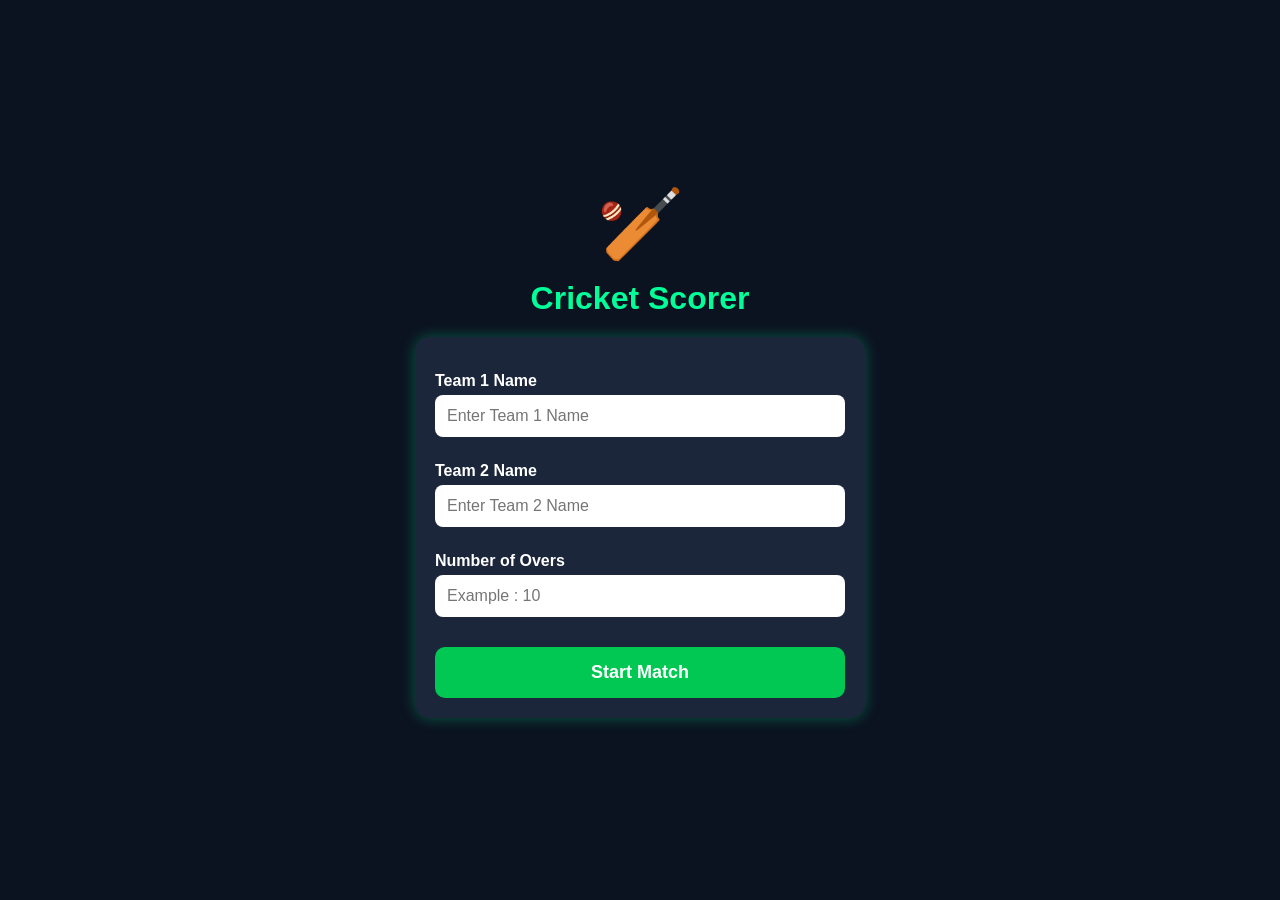
<file: index.html>
<!DOCTYPE html>
<html lang="en">
<head>
    <meta charset="UTF-8">
    <meta name="viewport" content="width=device-width, initial-scale=1.0">
    <title>Cricket Scorer</title>

    <link rel="stylesheet" href="style.css">
</head>

<body>

<div class="container">

    <div class="logo">
        🏏
    </div>

    <h1>Cricket Scorer</h1>

    <div class="card">

        <label>Team 1 Name</label>
        <input type="text" id="team1" placeholder="Enter Team 1 Name">

        <label>Team 2 Name</label>
        <input type="text" id="team2" placeholder="Enter Team 2 Name">

        <label>Number of Overs</label>
        <input type="number" id="overs" min="1" placeholder="Example : 10">

        <button id="startMatch">
            Start Match
        </button>

    </div>

</div>

<script src="script.js"></script>

</body>
</html>
</file>
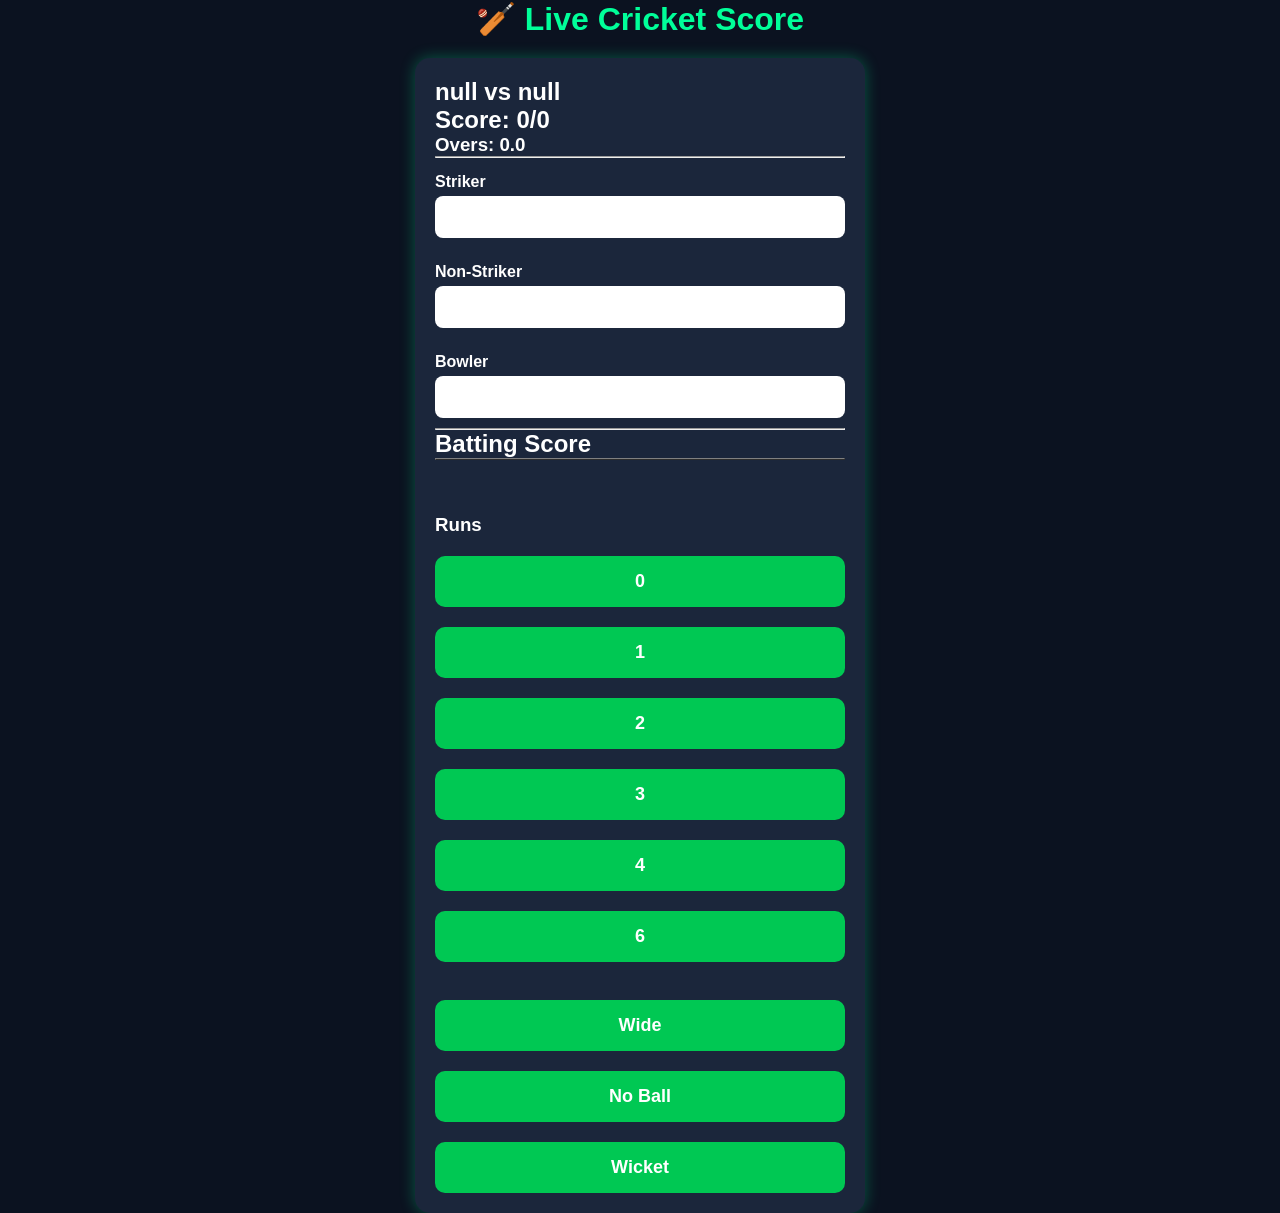
<file: score.html>
<!DOCTYPE html>
<html lang="en">
<head>
<meta charset="UTF-8">
<meta name="viewport" content="width=device-width, initial-scale=1.0">
<title>Live Cricket Score</title>

<link rel="stylesheet" href="style.css">

</head>

<body>

<div class="container">

<h1>🏏 Live Cricket Score</h1>

<div class="card">

<h2 id="matchTitle"></h2>

<h2>
Score:
<span id="score">0</span>/<span id="wickets">0</span>
</h2>

<h3>
Overs:
<span id="oversDisplay">0.0</span>
</h3>

<hr>

<label>Striker</label>
<input type="text" id="striker">

<label>Non-Striker</label>
<input type="text" id="nonStriker">

<label>Bowler</label>
<input type="text" id="bowler">


<hr>

<h2>Batting Score</h2>

<table border="1" width="100%">

</table>

<br>



<br><br>

<h3>Runs</h3>

<button onclick="addRun(0)">0</button>
<button onclick="addRun(1)">1</button>
<button onclick="addRun(2)">2</button>
<button onclick="addRun(3)">3</button>
<button onclick="addRun(4)">4</button>
<button onclick="addRun(6)">6</button>

<br><br>

<button onclick="wide()">Wide</button>

<button onclick="noBall()">No Ball</button>

<button onclick="wicket()">Wicket</button>

</div>

</div>

<script src="script.js"></script>

</body>
</html>
</file>
<file: style.css>
*{
    margin:0;
    padding:0;
    box-sizing:border-box;
    font-family:Arial, sans-serif;
}

body{
    background:#0b1220;
    color:white;
    display:flex;
    justify-content:center;
    align-items:center;
    min-height:100vh;
}

.container{
    width:95%;
    max-width:450px;
}

.logo{
    font-size:70px;
    text-align:center;
    margin-bottom:15px;
}

h1{
    text-align:center;
    margin-bottom:20px;
    color:#00ff99;
}

.card{
    background:#1b263b;
    padding:20px;
    border-radius:15px;
    box-shadow:0 0 15px rgba(0,255,153,.3);
}

label{
    display:block;
    margin-top:15px;
    margin-bottom:5px;
    font-weight:bold;
}

input{
    width:100%;
    padding:12px;
    border:none;
    border-radius:8px;
    font-size:16px;
    margin-bottom:10px;
}

button{
    width:100%;
    padding:15px;
    margin-top:20px;
    border:none;
    border-radius:10px;
    background:#00c853;
    color:white;
    font-size:18px;
    font-weight:bold;
    cursor:pointer;
}

button:hover{
    background:#00a844;
}
</file>
